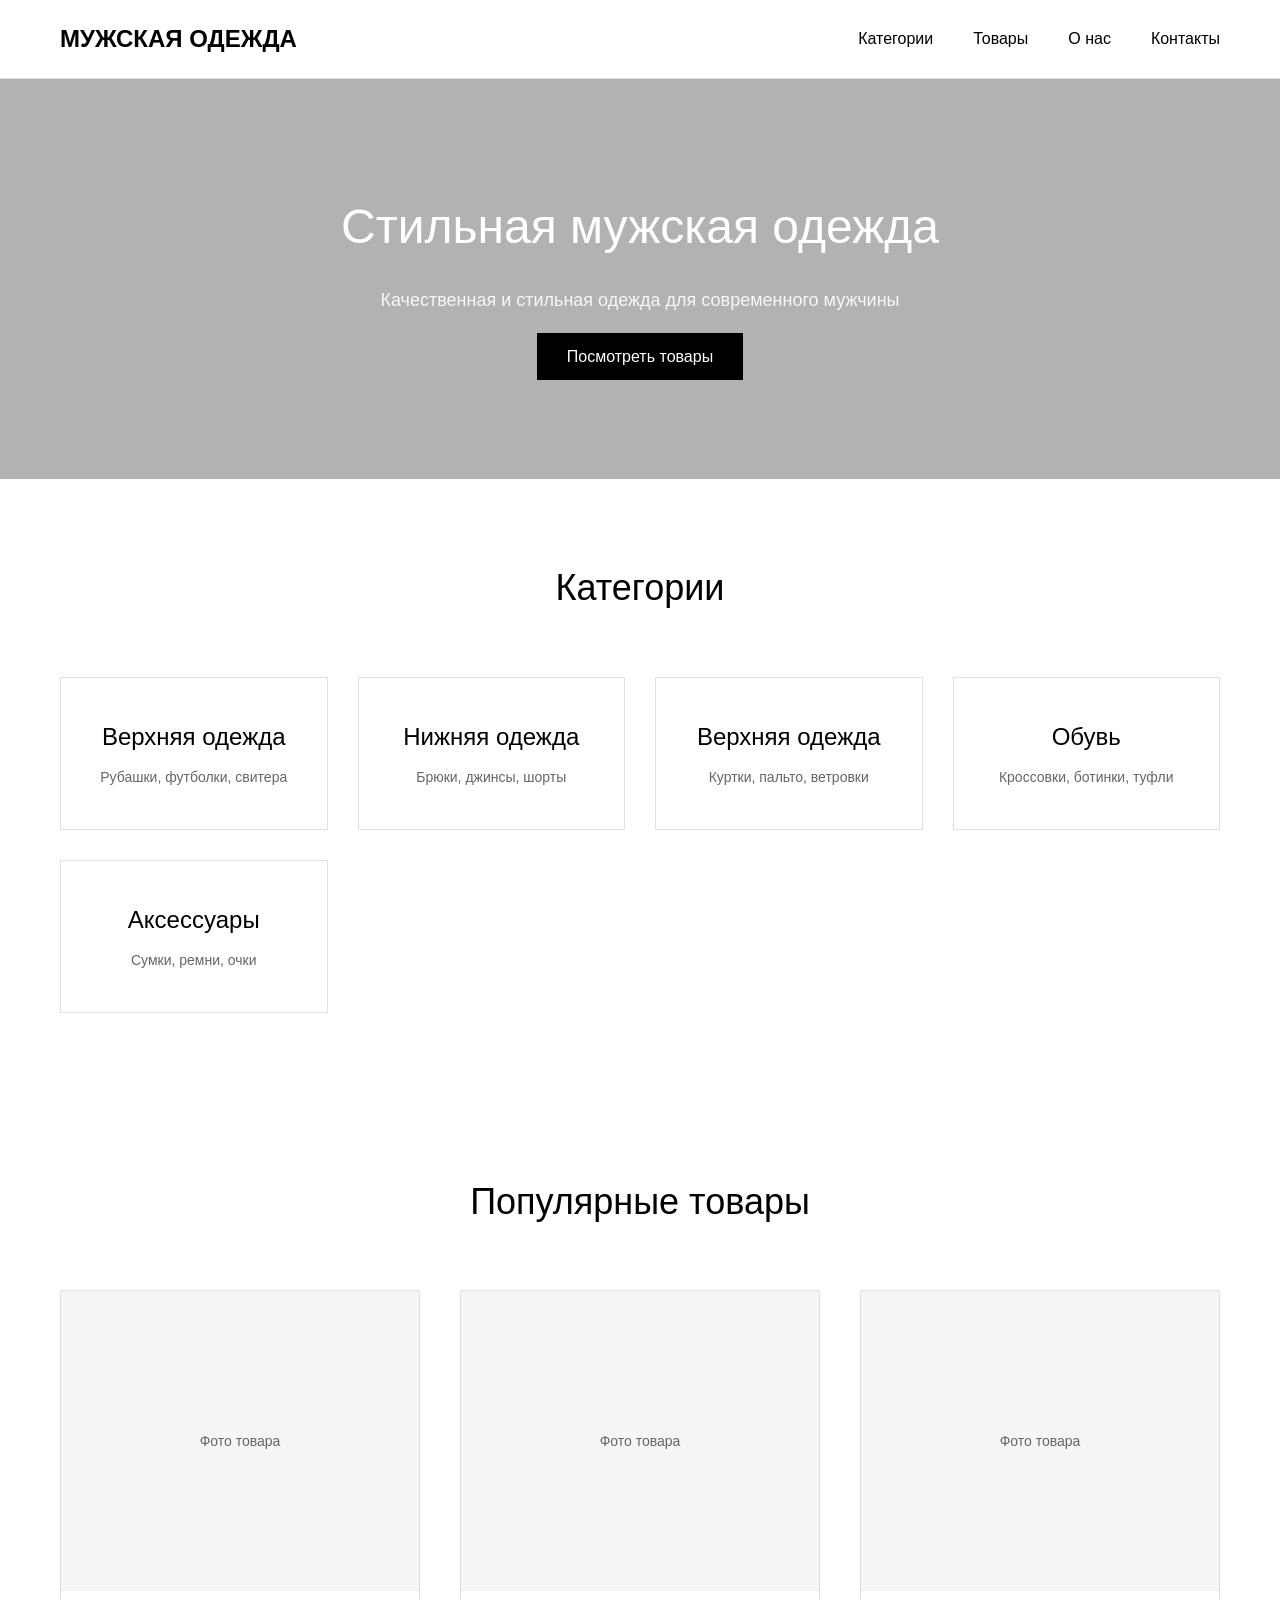
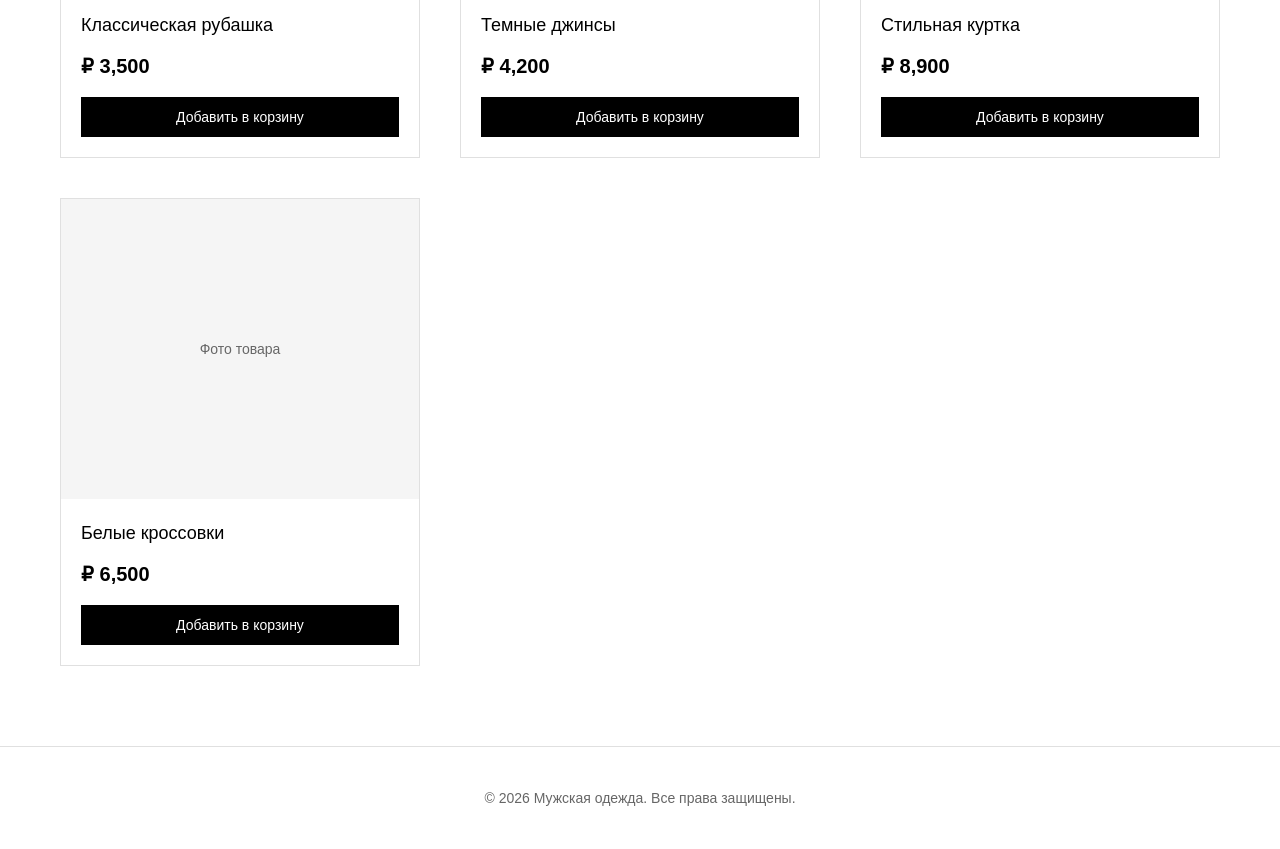
<file: index_old2.html>
<!DOCTYPE html>
<html lang="ru">
<head>
  <meta charset="UTF-8" />
  <meta name="viewport" content="width=device-width, initial-scale=1.0" />
  <title>Мужская одежда - Простой магазин</title>
  <style>
    :root {
      --bg: #ffffff;
      --text: #000000;
      --text-muted: #666666;
      --border: #e0e0e0;
      --hover: #f5f5f5;
      --accent: #000000;
    }

    * {
      box-sizing: border-box;
      margin: 0;
      padding: 0;
    }

    body {
      font-family: 'Arial', sans-serif;
      background: var(--bg);
      color: var(--text);
      line-height: 1.6;
    }

    .container {
      max-width: 1200px;
      margin: 0 auto;
      padding: 0 20px;
    }

    /* Header */
    header {
      background: var(--bg);
      border-bottom: 1px solid var(--border);
      position: sticky;
      top: 0;
      z-index: 100;
    }

    .header-content {
      display: flex;
      justify-content: space-between;
      align-items: center;
      padding: 20px 0;
    }

    .logo {
      font-size: 24px;
      font-weight: bold;
      color: var(--text);
    }

    nav ul {
      display: flex;
      list-style: none;
      gap: 40px;
    }

    nav a {
      text-decoration: none;
      color: var(--text);
      font-weight: 500;
      transition: color 0.3s;
    }

    nav a:hover {
      color: var(--text-muted);
    }

    /* Hero Banner */
    .hero {
      position: relative;
      height: 400px;
      background: linear-gradient(rgba(0,0,0,0.3), rgba(0,0,0,0.3)), url('https://images.unsplash.com/photo-1441986300917-64674bd600d8?w=1200&h=400&fit=crop');
      background-size: cover;
      background-position: center;
      display: flex;
      align-items: center;
      justify-content: center;
      text-align: center;
      color: white;
    }

    .hero-content h1 {
      font-size: 48px;
      margin-bottom: 20px;
      font-weight: 300;
    }

    .hero-content p {
      font-size: 18px;
      margin-bottom: 30px;
      opacity: 0.9;
    }

    .hero-btn {
      background: var(--accent);
      color: white;
      padding: 15px 30px;
      text-decoration: none;
      border: none;
      font-size: 16px;
      cursor: pointer;
      transition: background 0.3s;
    }

    .hero-btn:hover {
      background: var(--text-muted);
    }

    /* Categories */
    .categories {
      padding: 80px 0;
      background: var(--bg);
    }

    .categories h2 {
      text-align: center;
      font-size: 36px;
      margin-bottom: 60px;
      font-weight: 300;
    }

    .category-grid {
      display: grid;
      grid-template-columns: repeat(auto-fit, minmax(250px, 1fr));
      gap: 30px;
    }

    .category-card {
      background: var(--bg);
      border: 1px solid var(--border);
      padding: 40px 30px;
      text-align: center;
      text-decoration: none;
      color: var(--text);
      transition: all 0.3s;
    }

    .category-card:hover {
      background: var(--hover);
      transform: translateY(-5px);
      box-shadow: 0 10px 30px rgba(0,0,0,0.1);
    }

    .category-card h3 {
      font-size: 24px;
      margin-bottom: 10px;
      font-weight: 500;
    }

    .category-card p {
      color: var(--text-muted);
      font-size: 14px;
    }

    /* Products */
    .products {
      padding: 80px 0;
      background: var(--bg);
    }

    .products h2 {
      text-align: center;
      font-size: 36px;
      margin-bottom: 60px;
      font-weight: 300;
    }

    .product-grid {
      display: grid;
      grid-template-columns: repeat(auto-fit, minmax(280px, 1fr));
      gap: 40px;
    }

    .product-card {
      background: var(--bg);
      border: 1px solid var(--border);
      overflow: hidden;
      transition: all 0.3s;
    }

    .product-card:hover {
      transform: translateY(-5px);
      box-shadow: 0 10px 30px rgba(0,0,0,0.1);
    }

    .product-image {
      width: 100%;
      height: 300px;
      background: var(--hover);
      display: flex;
      align-items: center;
      justify-content: center;
      font-size: 14px;
      color: var(--text-muted);
    }

    .product-info {
      padding: 20px;
    }

    .product-title {
      font-size: 18px;
      margin-bottom: 10px;
      font-weight: 500;
    }

    .product-price {
      font-size: 20px;
      font-weight: bold;
      margin-bottom: 15px;
    }

    .product-btn {
      width: 100%;
      background: var(--accent);
      color: white;
      padding: 12px;
      border: none;
      font-size: 14px;
      cursor: pointer;
      transition: background 0.3s;
    }

    .product-btn:hover {
      background: var(--text-muted);
    }

    /* Footer */
    footer {
      background: var(--bg);
      border-top: 1px solid var(--border);
      padding: 40px 0;
      text-align: center;
    }

    footer p {
      color: var(--text-muted);
      font-size: 14px;
    }

    /* Responsive */
    @media (max-width: 768px) {
      .header-content {
        flex-direction: column;
        gap: 20px;
      }

      nav ul {
        gap: 20px;
        flex-wrap: wrap;
        justify-content: center;
      }

      .hero {
        height: 300px;
      }

      .hero-content h1 {
        font-size: 32px;
      }

      .hero-content p {
        font-size: 16px;
      }

      .categories h2,
      .products h2 {
        font-size: 28px;
      }

      .category-grid,
      .product-grid {
        grid-template-columns: 1fr;
        gap: 20px;
      }

      .category-card {
        padding: 30px 20px;
      }
    }

    @media (max-width: 480px) {
      .container {
        padding: 0 15px;
      }

      .hero-content h1 {
        font-size: 24px;
      }

      nav ul {
        gap: 15px;
      }
    }
  </style>
</head>
<body>
  <header>
    <div class="container">
      <div class="header-content">
        <div class="logo">МУЖСКАЯ ОДЕЖДА</div>
        <nav>
          <ul>
            <li><a href="#categories">Категории</a></li>
            <li><a href="#products">Товары</a></li>
            <li><a href="#about">О нас</a></li>
            <li><a href="#contact">Контакты</a></li>
          </ul>
        </nav>
      </div>
    </div>
  </header>

  <section class="hero">
    <div class="hero-content">
      <h1>Стильная мужская одежда</h1>
      <p>Качественная и стильная одежда для современного мужчины</p>
      <a href="#products" class="hero-btn">Посмотреть товары</a>
    </div>
  </section>

  <section class="categories" id="categories">
    <div class="container">
      <h2>Категории</h2>
      <div class="category-grid">
        <a href="#tops" class="category-card">
          <h3>Верхняя одежда</h3>
          <p>Рубашки, футболки, свитера</p>
        </a>
        <a href="#bottoms" class="category-card">
          <h3>Нижняя одежда</h3>
          <p>Брюки, джинсы, шорты</p>
        </a>
        <a href="#outer" class="category-card">
          <h3>Верхняя одежда</h3>
          <p>Куртки, пальто, ветровки</p>
        </a>
        <a href="#shoes" class="category-card">
          <h3>Обувь</h3>
          <p>Кроссовки, ботинки, туфли</p>
        </a>
        <a href="#bags" class="category-card">
          <h3>Аксессуары</h3>
          <p>Сумки, ремни, очки</p>
        </a>
      </div>
    </div>
  </section>

  <section class="products" id="products">
    <div class="container">
      <h2>Популярные товары</h2>
      <div class="product-grid">
        <div class="product-card">
          <div class="product-image">Фото товара</div>
          <div class="product-info">
            <h3 class="product-title">Классическая рубашка</h3>
            <p class="product-price">₽ 3,500</p>
            <button class="product-btn">Добавить в корзину</button>
          </div>
        </div>
        <div class="product-card">
          <div class="product-image">Фото товара</div>
          <div class="product-info">
            <h3 class="product-title">Темные джинсы</h3>
            <p class="product-price">₽ 4,200</p>
            <button class="product-btn">Добавить в корзину</button>
          </div>
        </div>
        <div class="product-card">
          <div class="product-image">Фото товара</div>
          <div class="product-info">
            <h3 class="product-title">Стильная куртка</h3>
            <p class="product-price">₽ 8,900</p>
            <button class="product-btn">Добавить в корзину</button>
          </div>
        </div>
        <div class="product-card">
          <div class="product-image">Фото товара</div>
          <div class="product-info">
            <h3 class="product-title">Белые кроссовки</h3>
            <p class="product-price">₽ 6,500</p>
            <button class="product-btn">Добавить в корзину</button>
          </div>
        </div>
      </div>
    </div>
  </section>

  <footer>
    <div class="container">
      <p>&copy; 2026 Мужская одежда. Все права защищены.</p>
    </div>
  </footer>
</body>
</html>
</file>
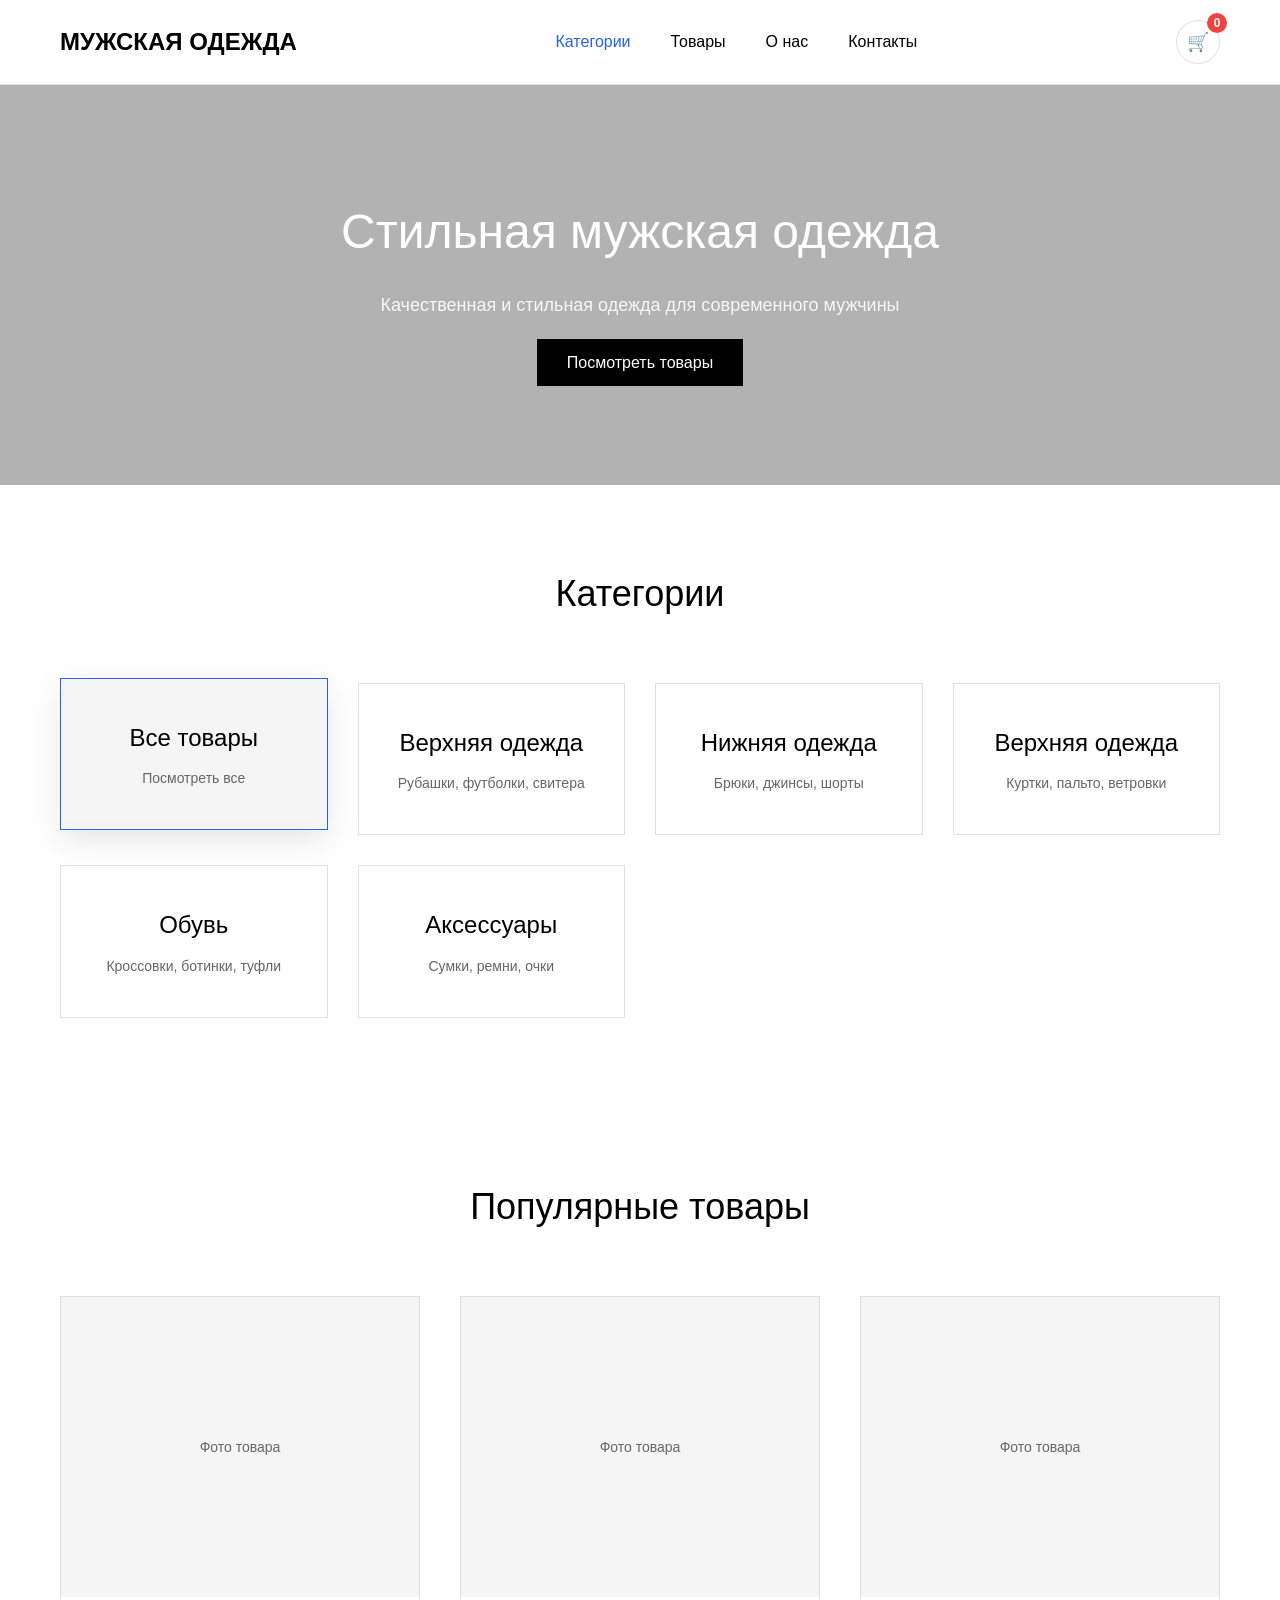
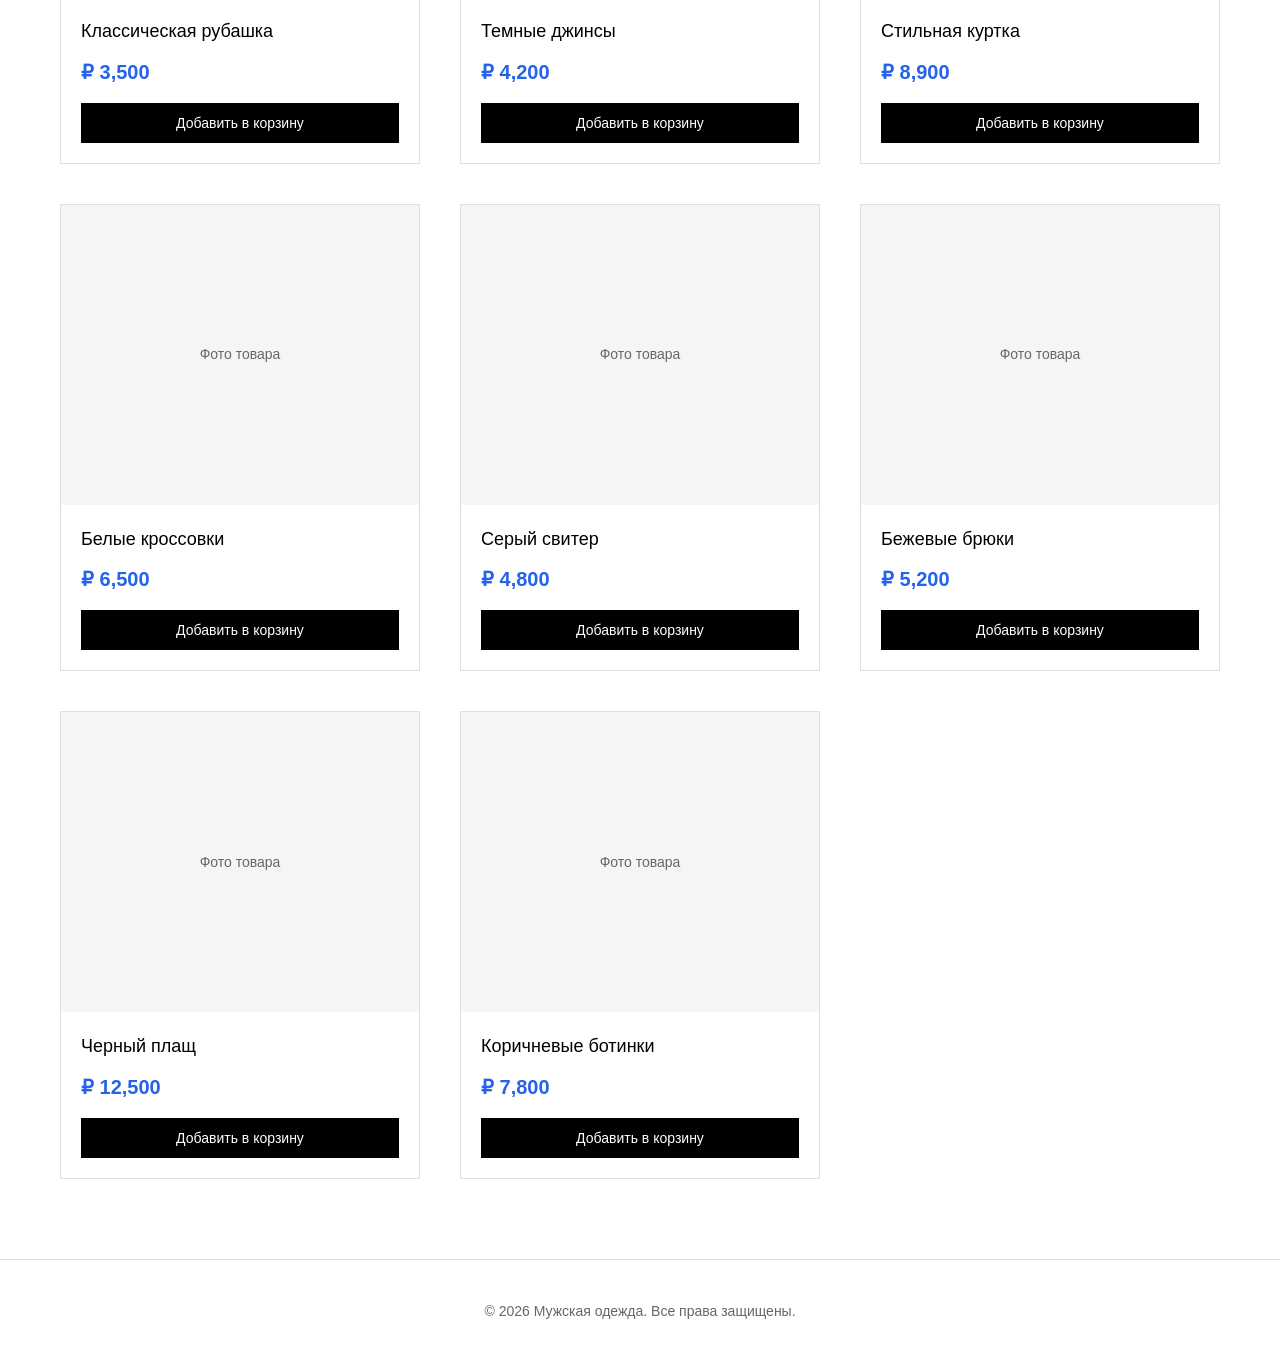
<file: index_old3.html>
<!DOCTYPE html>
<html lang="ru">
<head>
  <meta charset="UTF-8" />
  <meta name="viewport" content="width=device-width, initial-scale=1.0" />
  <title>Мужская одежда - Простой магазин</title>
  <style>
    :root {
      --bg: #ffffff;
      --text: #000000;
      --text-muted: #666666;
      --border: #e0e0e0;
      --hover: #f5f5f5;
      --accent: #000000;
      --primary: #2563eb;
      --success: #10b981;
      --danger: #ef4444;
      --shadow: rgba(0,0,0,0.1);
    }

    * {
      box-sizing: border-box;
      margin: 0;
      padding: 0;
    }

    body {
      font-family: 'Arial', sans-serif;
      background: var(--bg);
      color: var(--text);
      line-height: 1.6;
    }

    .container {
      max-width: 1200px;
      margin: 0 auto;
      padding: 0 20px;
    }

    /* Header */
    header {
      background: var(--bg);
      border-bottom: 1px solid var(--border);
      position: sticky;
      top: 0;
      z-index: 1000;
    }

    .header-content {
      display: flex;
      justify-content: space-between;
      align-items: center;
      padding: 20px 0;
    }

    .logo {
      font-size: 24px;
      font-weight: bold;
      color: var(--text);
    }

    .header-right {
      display: flex;
      align-items: center;
      gap: 20px;
    }

    .cart-btn {
      position: relative;
      background: none;
      border: 1px solid var(--border);
      padding: 10px;
      border-radius: 50%;
      cursor: pointer;
      font-size: 18px;
    }

    .cart-count {
      position: absolute;
      top: -8px;
      right: -8px;
      background: var(--danger);
      color: white;
      border-radius: 50%;
      width: 20px;
      height: 20px;
      display: flex;
      align-items: center;
      justify-content: center;
      font-size: 12px;
      font-weight: bold;
    }

    .hamburger {
      display: none;
      flex-direction: column;
      cursor: pointer;
      gap: 4px;
    }

    .hamburger span {
      width: 25px;
      height: 3px;
      background: var(--text);
      transition: 0.3s;
    }

    nav {
      display: flex;
    }

    nav ul {
      display: flex;
      list-style: none;
      gap: 40px;
    }

    nav a {
      text-decoration: none;
      color: var(--text);
      font-weight: 500;
      transition: color 0.3s;
    }

    nav a:hover,
    nav a.active {
      color: var(--primary);
    }

    /* Mobile Menu */
    .mobile-menu {
      display: none;
      position: absolute;
      top: 100%;
      left: 0;
      right: 0;
      background: var(--bg);
      border-bottom: 1px solid var(--border);
      padding: 20px 0;
    }

    .mobile-menu.active {
      display: block;
    }

    .mobile-menu ul {
      flex-direction: column;
      gap: 20px;
      text-align: center;
    }

    /* Hero Banner */
    .hero {
      position: relative;
      height: 400px;
      background: linear-gradient(rgba(0,0,0,0.3), rgba(0,0,0,0.3)), url('https://images.unsplash.com/photo-1441986300917-64674bd600d8?w=1200&h=400&fit=crop');
      background-size: cover;
      background-position: center;
      display: flex;
      align-items: center;
      justify-content: center;
      text-align: center;
      color: white;
    }

    .hero-content h1 {
      font-size: 48px;
      margin-bottom: 20px;
      font-weight: 300;
    }

    .hero-content p {
      font-size: 18px;
      margin-bottom: 30px;
      opacity: 0.9;
    }

    .hero-btn {
      background: var(--accent);
      color: white;
      padding: 15px 30px;
      text-decoration: none;
      border: none;
      font-size: 16px;
      cursor: pointer;
      transition: background 0.3s;
    }

    .hero-btn:hover {
      background: var(--text-muted);
    }

    /* Categories */
    .categories {
      padding: 80px 0;
      background: var(--bg);
    }

    .categories h2 {
      text-align: center;
      font-size: 36px;
      margin-bottom: 60px;
      font-weight: 300;
    }

    .category-grid {
      display: grid;
      grid-template-columns: repeat(auto-fit, minmax(250px, 1fr));
      gap: 30px;
    }

    .category-card {
      background: var(--bg);
      border: 1px solid var(--border);
      padding: 40px 30px;
      text-align: center;
      text-decoration: none;
      color: var(--text);
      transition: all 0.3s;
      cursor: pointer;
    }

    .category-card:hover,
    .category-card.active {
      background: var(--hover);
      transform: translateY(-5px);
      box-shadow: 0 10px 30px var(--shadow);
      border-color: var(--primary);
    }

    .category-card h3 {
      font-size: 24px;
      margin-bottom: 10px;
      font-weight: 500;
    }

    .category-card p {
      color: var(--text-muted);
      font-size: 14px;
    }

    /* Products */
    .products {
      padding: 80px 0;
      background: var(--bg);
    }

    .products h2 {
      text-align: center;
      font-size: 36px;
      margin-bottom: 60px;
      font-weight: 300;
    }

    .product-grid {
      display: grid;
      grid-template-columns: repeat(auto-fit, minmax(280px, 1fr));
      gap: 40px;
    }

    .product-card {
      background: var(--bg);
      border: 1px solid var(--border);
      overflow: hidden;
      transition: all 0.3s;
    }

    .product-card:hover {
      transform: translateY(-5px);
      box-shadow: 0 10px 30px var(--shadow);
    }

    .product-image {
      width: 100%;
      height: 300px;
      background: var(--hover);
      display: flex;
      align-items: center;
      justify-content: center;
      font-size: 14px;
      color: var(--text-muted);
      cursor: pointer;
    }

    .product-info {
      padding: 20px;
    }

    .product-title {
      font-size: 18px;
      margin-bottom: 10px;
      font-weight: 500;
    }

    .product-price {
      font-size: 20px;
      font-weight: bold;
      margin-bottom: 15px;
      color: var(--primary);
    }

    .product-btn {
      width: 100%;
      background: var(--accent);
      color: white;
      padding: 12px;
      border: none;
      font-size: 14px;
      cursor: pointer;
      transition: background 0.3s;
    }

    .product-btn:hover {
      background: var(--text-muted);
    }

    /* Modals */
    .modal {
      display: none;
      position: fixed;
      top: 0;
      left: 0;
      width: 100%;
      height: 100%;
      background: rgba(0,0,0,0.5);
      z-index: 2000;
      align-items: center;
      justify-content: center;
    }

    .modal.active {
      display: flex;
    }

    .modal-content {
      background: var(--bg);
      border-radius: 8px;
      width: 90%;
      max-width: 500px;
      max-height: 90vh;
      overflow-y: auto;
      position: relative;
    }

    .modal-header {
      padding: 20px;
      border-bottom: 1px solid var(--border);
      display: flex;
      justify-content: space-between;
      align-items: center;
    }

    .modal-title {
      font-size: 24px;
      font-weight: 500;
    }

    .modal-close {
      background: none;
      border: none;
      font-size: 24px;
      cursor: pointer;
      color: var(--text-muted);
    }

    .modal-body {
      padding: 20px;
    }

    .modal-footer {
      padding: 20px;
      border-top: 1px solid var(--border);
      display: flex;
      justify-content: space-between;
      align-items: center;
    }

    /* Product Detail Modal */
    .product-detail-image {
      width: 100%;
      height: 300px;
      background: var(--hover);
      display: flex;
      align-items: center;
      justify-content: center;
      font-size: 14px;
      color: var(--text-muted);
      margin-bottom: 20px;
    }

    .product-detail-title {
      font-size: 24px;
      margin-bottom: 10px;
    }

    .product-detail-price {
      font-size: 28px;
      font-weight: bold;
      color: var(--primary);
      margin-bottom: 20px;
    }

    .product-detail-description {
      color: var(--text-muted);
      margin-bottom: 20px;
      line-height: 1.6;
    }

    .quantity-controls {
      display: flex;
      align-items: center;
      gap: 15px;
      margin-bottom: 20px;
    }

    .quantity-btn {
      width: 40px;
      height: 40px;
      border: 1px solid var(--border);
      background: var(--bg);
      font-size: 18px;
      cursor: pointer;
      display: flex;
      align-items: center;
      justify-content: center;
    }

    .quantity-input {
      width: 60px;
      height: 40px;
      text-align: center;
      border: 1px solid var(--border);
      font-size: 16px;
    }

    /* Cart Modal */
    .cart-item {
      display: flex;
      gap: 15px;
      padding: 15px 0;
      border-bottom: 1px solid var(--border);
    }

    .cart-item:last-child {
      border-bottom: none;
    }

    .cart-item-image {
      width: 80px;
      height: 80px;
      background: var(--hover);
      display: flex;
      align-items: center;
      justify-content: center;
      font-size: 12px;
      color: var(--text-muted);
      flex-shrink: 0;
    }

    .cart-item-info {
      flex: 1;
    }

    .cart-item-title {
      font-weight: 500;
      margin-bottom: 5px;
    }

    .cart-item-price {
      color: var(--primary);
      font-weight: bold;
    }

    .cart-item-controls {
      display: flex;
      align-items: center;
      gap: 10px;
      margin-top: 10px;
    }

    .cart-total {
      font-size: 20px;
      font-weight: bold;
      color: var(--primary);
    }

    .checkout-btn {
      background: var(--success);
      color: white;
      padding: 12px 24px;
      border: none;
      border-radius: 4px;
      font-size: 16px;
      cursor: pointer;
    }

    .checkout-btn:hover {
      background: #059669;
    }

    /* Footer */
    footer {
      background: var(--bg);
      border-top: 1px solid var(--border);
      padding: 40px 0;
      text-align: center;
    }

    footer p {
      color: var(--text-muted);
      font-size: 14px;
    }

    /* Responsive */
    @media (max-width: 768px) {
      .header-content {
        position: relative;
      }

      .hamburger {
        display: flex;
      }

      nav {
        display: none;
      }

      .header-right {
        gap: 15px;
      }

      .hero {
        height: 300px;
      }

      .hero-content h1 {
        font-size: 32px;
      }

      .hero-content p {
        font-size: 16px;
      }

      .categories h2,
      .products h2 {
        font-size: 28px;
      }

      .category-grid,
      .product-grid {
        grid-template-columns: 1fr;
        gap: 20px;
      }

      .category-card {
        padding: 30px 20px;
      }

      .modal-content {
        width: 95%;
        margin: 20px;
      }

      .modal-footer {
        flex-direction: column;
        gap: 15px;
        align-items: stretch;
      }
    }

    @media (max-width: 480px) {
      .container {
        padding: 0 15px;
      }

      .hero-content h1 {
        font-size: 24px;
      }

      .mobile-menu ul {
        gap: 15px;
      }

      .quantity-controls {
        flex-direction: column;
        align-items: stretch;
      }

      .quantity-input {
        width: 100%;
      }
    }

    /* Animations */
    @keyframes fadeIn {
      from { opacity: 0; transform: translateY(20px); }
      to { opacity: 1; transform: translateY(0); }
    }

    .product-card,
    .category-card {
      animation: fadeIn 0.5s ease-out;
    }
  </style>
</head>
<body>
  <header>
    <div class="container">
      <div class="header-content">
        <div class="logo">МУЖСКАЯ ОДЕЖДА</div>
        <nav>
          <ul>
            <li><a href="#categories" class="active">Категории</a></li>
            <li><a href="#products">Товары</a></li>
            <li><a href="#about">О нас</a></li>
            <li><a href="#contact">Контакты</a></li>
          </ul>
        </nav>
        <div class="header-right">
          <button class="cart-btn" onclick="openCart()">
            🛒
            <span class="cart-count" id="cart-count">0</span>
          </button>
          <div class="hamburger" onclick="toggleMobileMenu()">
            <span></span>
            <span></span>
            <span></span>
          </div>
        </div>
      </div>
      <div class="mobile-menu" id="mobile-menu">
        <nav>
          <ul>
            <li><a href="#categories">Категории</a></li>
            <li><a href="#products">Товары</a></li>
            <li><a href="#about">О нас</a></li>
            <li><a href="#contact">Контакты</a></li>
          </ul>
        </nav>
      </div>
    </div>
  </header>

  <section class="hero">
    <div class="hero-content">
      <h1>Стильная мужская одежда</h1>
      <p>Качественная и стильная одежда для современного мужчины</p>
      <a href="#products" class="hero-btn">Посмотреть товары</a>
    </div>
  </section>

  <section class="categories" id="categories">
    <div class="container">
      <h2>Категории</h2>
      <div class="category-grid">
        <div class="category-card active" data-category="all" onclick="filterProducts('all')">
          <h3>Все товары</h3>
          <p>Посмотреть все</p>
        </div>
        <div class="category-card" data-category="tops" onclick="filterProducts('tops')">
          <h3>Верхняя одежда</h3>
          <p>Рубашки, футболки, свитера</p>
        </div>
        <div class="category-card" data-category="bottoms" onclick="filterProducts('bottoms')">
          <h3>Нижняя одежда</h3>
          <p>Брюки, джинсы, шорты</p>
        </div>
        <div class="category-card" data-category="outer" onclick="filterProducts('outer')">
          <h3>Верхняя одежда</h3>
          <p>Куртки, пальто, ветровки</p>
        </div>
        <div class="category-card" data-category="shoes" onclick="filterProducts('shoes')">
          <h3>Обувь</h3>
          <p>Кроссовки, ботинки, туфли</p>
        </div>
        <div class="category-card" data-category="bags" onclick="filterProducts('bags')">
          <h3>Аксессуары</h3>
          <p>Сумки, ремни, очки</p>
        </div>
      </div>
    </div>
  </section>

  <section class="products" id="products">
    <div class="container">
      <h2>Популярные товары</h2>
      <div class="product-grid" id="product-grid">
        <!-- Products will be populated by JavaScript -->
      </div>
    </div>
  </section>

  <!-- Product Detail Modal -->
  <div class="modal" id="product-modal">
    <div class="modal-content">
      <div class="modal-header">
        <h3 class="modal-title">Детали товара</h3>
        <button class="modal-close" onclick="closeModal('product-modal')">&times;</button>
      </div>
      <div class="modal-body" id="product-modal-body">
        <!-- Product details will be populated by JavaScript -->
      </div>
      <div class="modal-footer">
        <div class="cart-total" id="modal-total">Итого: ₽ 0</div>
        <button class="checkout-btn" onclick="addToCartFromModal()">Добавить в корзину</button>
      </div>
    </div>
  </div>

  <!-- Cart Modal -->
  <div class="modal" id="cart-modal">
    <div class="modal-content">
      <div class="modal-header">
        <h3 class="modal-title">Корзина</h3>
        <button class="modal-close" onclick="closeModal('cart-modal')">&times;</button>
      </div>
      <div class="modal-body">
        <div id="cart-items">
          <!-- Cart items will be populated by JavaScript -->
        </div>
      </div>
      <div class="modal-footer">
        <div class="cart-total" id="cart-total">Итого: ₽ 0</div>
        <button class="checkout-btn" onclick="checkout()">Оформить заказ</button>
      </div>
    </div>
  </div>

  <footer>
    <div class="container">
      <p>&copy; 2026 Мужская одежда. Все права защищены.</p>
    </div>
  </footer>

  <script>
    // Product data
    const products = [
      {
        id: 1,
        category: 'tops',
        title: 'Классическая рубашка',
        price: 3500,
        description: 'Элегантная белая рубашка из хлопка премиум качества. Идеально подходит для деловых встреч и повседневного ношения.',
        image: 'Фото товара'
      },
      {
        id: 2,
        category: 'bottoms',
        title: 'Темные джинсы',
        price: 4200,
        description: 'Классические темные джинсы с идеальной посадкой. Изготовлены из высококачественного денима.',
        image: 'Фото товара'
      },
      {
        id: 3,
        category: 'outer',
        title: 'Стильная куртка',
        price: 8900,
        description: 'Современная куртка в минималистичном стиле. Защищает от ветра и холода, сохраняя комфорт.',
        image: 'Фото товара'
      },
      {
        id: 4,
        category: 'shoes',
        title: 'Белые кроссовки',
        price: 6500,
        description: 'Удобные белые кроссовки для повседневного использования. Комфорт и стиль в одном.',
        image: 'Фото товара'
      },
      {
        id: 5,
        category: 'tops',
        title: 'Серый свитер',
        price: 4800,
        description: 'Мягкий серый свитер из натуральной шерсти. Теплый и стильный вариант для холодного времени года.',
        image: 'Фото товара'
      },
      {
        id: 6,
        category: 'bottoms',
        title: 'Бежевые брюки',
        price: 5200,
        description: 'Элегантные бежевые брюки классического кроя. Универсальный вариант для любого случая.',
        image: 'Фото товара'
      },
      {
        id: 7,
        category: 'outer',
        title: 'Черный плащ',
        price: 12500,
        description: 'Классический черный плащ с водонепроницаемой пропиткой. Идеален для дождливой погоды.',
        image: 'Фото товара'
      },
      {
        id: 8,
        category: 'shoes',
        title: 'Коричневые ботинки',
        price: 7800,
        description: 'Стильные коричневые ботинки из натуральной кожи. Комфорт и долговечность гарантированы.',
        image: 'Фото товара'
      }
    ];

    let cart = [];
    let currentProduct = null;
    let currentFilter = 'all';

    // Initialize
    document.addEventListener('DOMContentLoaded', function() {
      renderProducts();
      updateCartCount();
    });

    // Mobile menu toggle
    function toggleMobileMenu() {
      const menu = document.getElementById('mobile-menu');
      menu.classList.toggle('active');
    }

    // Filter products
    function filterProducts(category) {
      currentFilter = category;

      // Update active category
      document.querySelectorAll('.category-card').forEach(card => {
        card.classList.remove('active');
      });
      document.querySelector(`[data-category="${category}"]`).classList.add('active');

      renderProducts();
    }

    // Render products
    function renderProducts() {
      const grid = document.getElementById('product-grid');
      const filteredProducts = currentFilter === 'all' ?
        products : products.filter(p => p.category === currentFilter);

      grid.innerHTML = filteredProducts.map(product => `
        <div class="product-card">
          <div class="product-image" onclick="openProductModal(${product.id})">
            ${product.image}
          </div>
          <div class="product-info">
            <h3 class="product-title">${product.title}</h3>
            <p class="product-price">₽ ${product.price.toLocaleString()}</p>
            <button class="product-btn" onclick="addToCart(${product.id})">Добавить в корзину</button>
          </div>
        </div>
      `).join('');
    }

    // Open product modal
    function openProductModal(productId) {
      currentProduct = products.find(p => p.id === productId);
      if (!currentProduct) return;

      const modal = document.getElementById('product-modal');
      const body = document.getElementById('product-modal-body');

      body.innerHTML = `
        <div class="product-detail-image">${currentProduct.image}</div>
        <h3 class="product-detail-title">${currentProduct.title}</h3>
        <p class="product-detail-price">₽ ${currentProduct.price.toLocaleString()}</p>
        <p class="product-detail-description">${currentProduct.description}</p>
        <div class="quantity-controls">
          <button class="quantity-btn" onclick="changeQuantity(-1)">-</button>
          <input type="number" class="quantity-input" id="modal-quantity" value="1" min="1" max="99">
          <button class="quantity-btn" onclick="changeQuantity(1)">+</button>
        </div>
      `;

      updateModalTotal();
      modal.classList.add('active');
    }

    // Change quantity
    function changeQuantity(delta) {
      const input = document.getElementById('modal-quantity');
      let quantity = parseInt(input.value) + delta;
      quantity = Math.max(1, Math.min(99, quantity));
      input.value = quantity;
      updateModalTotal();
    }

    // Update modal total
    function updateModalTotal() {
      const quantity = parseInt(document.getElementById('modal-quantity').value);
      const total = currentProduct ? currentProduct.price * quantity : 0;
      document.getElementById('modal-total').textContent = `Итого: ₽ ${total.toLocaleString()}`;
    }

    // Add to cart from modal
    function addToCartFromModal() {
      const quantity = parseInt(document.getElementById('modal-quantity').value);
      addToCart(currentProduct.id, quantity);
      closeModal('product-modal');
    }

    // Add to cart
    function addToCart(productId, quantity = 1) {
      const product = products.find(p => p.id === productId);
      if (!product) return;

      const existingItem = cart.find(item => item.id === productId);
      if (existingItem) {
        existingItem.quantity += quantity;
      } else {
        cart.push({
          id: product.id,
          title: product.title,
          price: product.price,
          quantity: quantity,
          image: product.image
        });
      }

      updateCartCount();
      showNotification(`${product.title} добавлен в корзину!`);
    }

    // Update cart count
    function updateCartCount() {
      const count = cart.reduce((sum, item) => sum + item.quantity, 0);
      document.getElementById('cart-count').textContent = count;
    }

    // Open cart
    function openCart() {
      const modal = document.getElementById('cart-modal');
      const itemsContainer = document.getElementById('cart-items');

      if (cart.length === 0) {
        itemsContainer.innerHTML = '<p>Корзина пуста</p>';
      } else {
        itemsContainer.innerHTML = cart.map(item => `
          <div class="cart-item">
            <div class="cart-item-image">${item.image}</div>
            <div class="cart-item-info">
              <h4 class="cart-item-title">${item.title}</h4>
              <p class="cart-item-price">₽ ${item.price.toLocaleString()} × ${item.quantity}</p>
              <div class="cart-item-controls">
                <button onclick="updateCartItem(${item.id}, ${item.quantity - 1})">-</button>
                <span>${item.quantity}</span>
                <button onclick="updateCartItem(${item.id}, ${item.quantity + 1})">+</button>
                <button onclick="removeFromCart(${item.id})" style="margin-left: 10px; color: var(--danger);">Удалить</button>
              </div>
            </div>
          </div>
        `).join('');
      }

      updateCartTotal();
      modal.classList.add('active');
    }

    // Update cart item
    function updateCartItem(productId, newQuantity) {
      if (newQuantity <= 0) {
        removeFromCart(productId);
        return;
      }

      const item = cart.find(item => item.id === productId);
      if (item) {
        item.quantity = newQuantity;
        updateCartCount();
        openCart(); // Refresh cart modal
      }
    }

    // Remove from cart
    function removeFromCart(productId) {
      cart = cart.filter(item => item.id !== productId);
      updateCartCount();
      openCart(); // Refresh cart modal
    }

    // Update cart total
    function updateCartTotal() {
      const total = cart.reduce((sum, item) => sum + (item.price * item.quantity), 0);
      document.getElementById('cart-total').textContent = `Итого: ₽ ${total.toLocaleString()}`;
    }

    // Checkout
    function checkout() {
      if (cart.length === 0) {
        showNotification('Корзина пуста!');
        return;
      }

      const total = cart.reduce((sum, item) => sum + (item.price * item.quantity), 0);
      showNotification(`Заказ оформлен! Сумма: ₽ ${total.toLocaleString()}`);
      cart = [];
      updateCartCount();
      closeModal('cart-modal');
    }

    // Close modal
    function closeModal(modalId) {
      document.getElementById(modalId).classList.remove('active');
    }

    // Show notification
    function showNotification(message) {
      // Simple notification - you can enhance this
      alert(message);
    }

    // Close modals when clicking outside
    document.addEventListener('click', function(e) {
      if (e.target.classList.contains('modal')) {
        e.target.classList.remove('active');
      }
    });
  </script>
</body>
</html>
</file>
